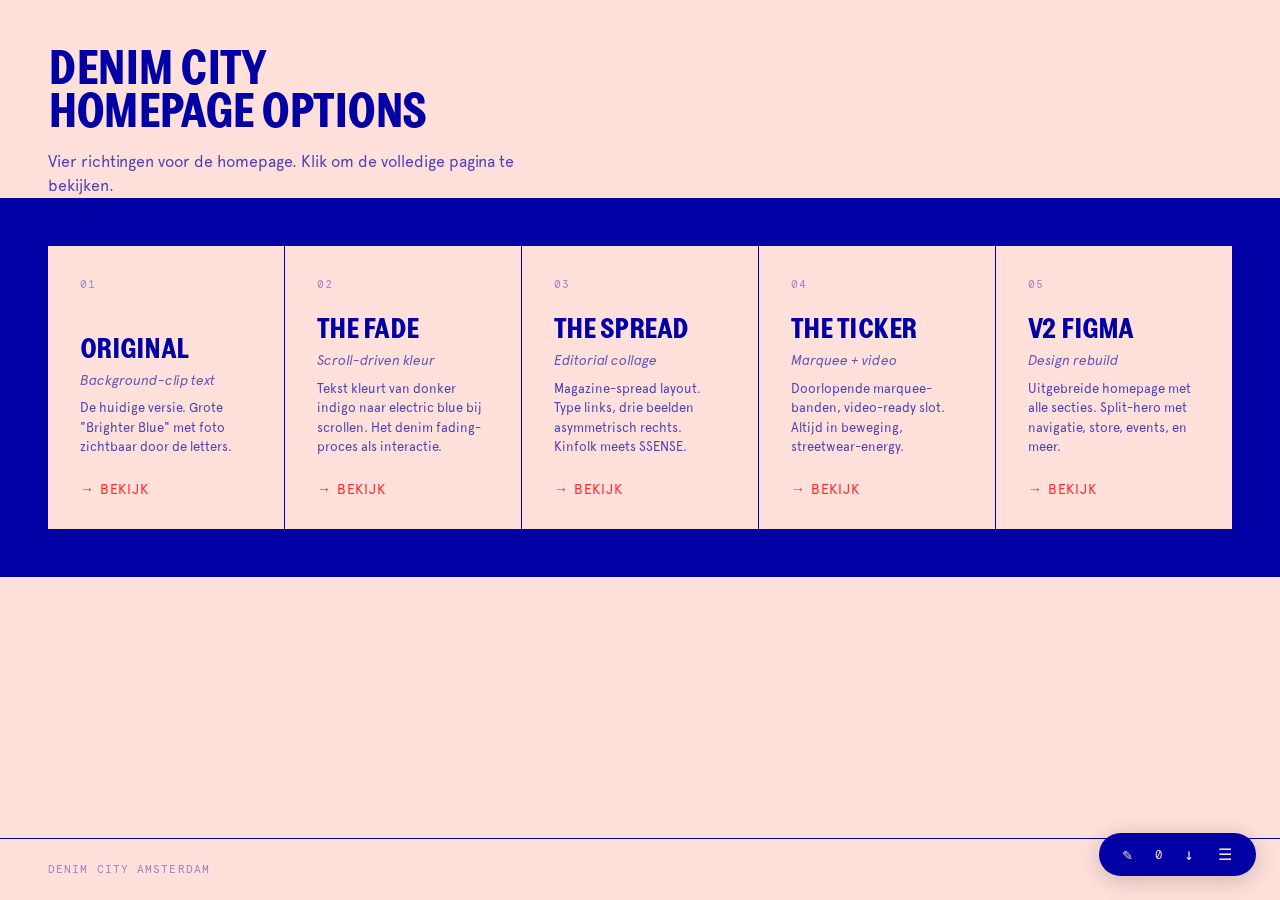
<file: index.html>
<!DOCTYPE html>
<html lang="en">
<head>
  <meta charset="UTF-8">
  <meta name="viewport" content="width=device-width, initial-scale=1.0">
  <title>Denim City — Homepage Options</title>

  <link rel="preload" href="fonts/Topol-Bold.woff2" as="font" type="font/woff2" crossorigin>
  <link rel="preload" href="fonts/Apercu-Pro-Regular.woff2" as="font" type="font/woff2" crossorigin>
  <link rel="preload" href="fonts/Apercu-Mono.woff2" as="font" type="font/woff2" crossorigin>

  <style>
    @font-face {
      font-family: 'Topol';
      src: url('fonts/Topol-Bold.woff2') format('woff2');
      font-weight: 700;
      font-display: swap;
    }
    @font-face {
      font-family: 'Apercu Pro';
      src: url('fonts/Apercu-Pro-Regular.woff2') format('woff2');
      font-weight: 400;
      font-display: swap;
    }
    @font-face {
      font-family: 'Apercu Pro';
      src: url('fonts/Apercu-Pro-Bold.woff2') format('woff2');
      font-weight: 700;
      font-display: swap;
    }
    @font-face {
      font-family: 'Apercu Pro';
      src: url('fonts/Apercu-Pro-Italic.woff2') format('woff2');
      font-weight: 400;
      font-style: italic;
      font-display: swap;
    }
    @font-face {
      font-family: 'Apercu Mono';
      src: url('fonts/Apercu-Mono.woff2') format('woff2');
      font-weight: 400;
      font-display: swap;
    }

    *, *::before, *::after { margin: 0; padding: 0; box-sizing: border-box; }

    :root {
      --bg: #FFE0DB;
      --primary: #0000A5;
      --accent: #FF2B2B;
      --white: #FFFFFF;
    }

    body {
      background: var(--bg);
      color: var(--primary);
      font-family: 'Apercu Pro', sans-serif;
      min-height: 100svh;
      display: grid;
      grid-template-rows: auto 1fr auto;
      -webkit-font-smoothing: antialiased;
    }

    /* ── Header ── */
    header {
      padding: 48px 48px 0;
    }

    header h1 {
      font-family: 'Topol', sans-serif;
      font-weight: 700;
      font-size: clamp(32px, 5vw, 48px);
      text-transform: uppercase;
      letter-spacing: -0.03em;
      line-height: 0.9;
    }

    header p {
      margin-top: 16px;
      font-size: 16px;
      line-height: 1.5;
      max-width: 480px;
      opacity: 0.7;
    }

    /* ── Grid ── */
    .options {
      padding: 48px;
      display: grid;
      grid-template-columns: repeat(5, 1fr);
      gap: 1px;
      background: var(--primary);
      align-self: start;
    }

    .option {
      background: var(--bg);
      padding: 32px;
      display: flex;
      flex-direction: column;
      justify-content: space-between;
      gap: 24px;
      text-decoration: none;
      color: var(--primary);
      transition: background 0.2s;
      min-height: 280px;
    }

    .option:hover {
      background: var(--primary);
      color: var(--bg);
    }

    .option:hover .option__number {
      opacity: 0.3;
    }

    .option:hover .option__arrow {
      color: var(--bg);
    }

    .option__number {
      font-family: 'Apercu Mono', monospace;
      font-size: 11px;
      text-transform: uppercase;
      letter-spacing: 0.1em;
      opacity: 0.4;
    }

    .option__content {
      flex: 1;
      display: flex;
      flex-direction: column;
      justify-content: flex-end;
      gap: 8px;
    }

    .option__title {
      font-family: 'Topol', sans-serif;
      font-weight: 700;
      font-size: 28px;
      text-transform: uppercase;
      letter-spacing: -0.02em;
      line-height: 1;
    }

    .option__sub {
      font-family: 'Apercu Pro', sans-serif;
      font-style: italic;
      font-size: 14px;
      line-height: 1.4;
      opacity: 0.6;
    }

    .option__desc {
      font-size: 13px;
      line-height: 1.5;
      opacity: 0.7;
      max-width: 280px;
    }

    .option__arrow {
      font-family: 'Apercu Pro', sans-serif;
      font-size: 14px;
      text-transform: uppercase;
      letter-spacing: 0.06em;
      color: var(--accent);
      transition: color 0.2s;
    }

    /* ── Footer ── */
    footer {
      padding: 24px 48px;
      border-top: 1px solid var(--primary);
      display: flex;
      justify-content: space-between;
      align-items: center;
    }

    footer span {
      font-family: 'Apercu Mono', monospace;
      font-size: 11px;
      text-transform: uppercase;
      letter-spacing: 0.1em;
      opacity: 0.4;
    }

    /* ── Responsive ── */
    @media (max-width: 1024px) {
      .options { grid-template-columns: repeat(2, 1fr); }
    }

    @media (max-width: 600px) {
      header { padding: 32px 24px 0; }
      .options { padding: 24px; grid-template-columns: 1fr; }
      .option { min-height: 200px; }
      footer { padding: 20px 24px; }
    }
  </style>
</head>
<body>

  <header>
    <h1>Denim City<br>Homepage Options</h1>
    <p>Vier richtingen voor de homepage. Klik om de volledige pagina te bekijken.</p>
  </header>

  <div class="options">
    <a href="homepage-original.html" class="option">
      <span class="option__number">01</span>
      <div class="option__content">
        <div class="option__title">Original</div>
        <div class="option__sub">Background-clip text</div>
        <p class="option__desc">De huidige versie. Grote "Brighter Blue" met foto zichtbaar door de letters.</p>
      </div>
      <span class="option__arrow">&rarr; Bekijk</span>
    </a>

    <a href="homepage-a-fade.html" class="option">
      <span class="option__number">02</span>
      <div class="option__content">
        <div class="option__title">The Fade</div>
        <div class="option__sub">Scroll-driven kleur</div>
        <p class="option__desc">Tekst kleurt van donker indigo naar electric blue bij scrollen. Het denim fading-proces als interactie.</p>
      </div>
      <span class="option__arrow">&rarr; Bekijk</span>
    </a>

    <a href="homepage-b-spread.html" class="option">
      <span class="option__number">03</span>
      <div class="option__content">
        <div class="option__title">The Spread</div>
        <div class="option__sub">Editorial collage</div>
        <p class="option__desc">Magazine-spread layout. Type links, drie beelden asymmetrisch rechts. Kinfolk meets SSENSE.</p>
      </div>
      <span class="option__arrow">&rarr; Bekijk</span>
    </a>

    <a href="homepage-c-ticker.html" class="option">
      <span class="option__number">04</span>
      <div class="option__content">
        <div class="option__title">The Ticker</div>
        <div class="option__sub">Marquee + video</div>
        <p class="option__desc">Doorlopende marquee-banden, video-ready slot. Altijd in beweging, streetwear-energy.</p>
      </div>
      <span class="option__arrow">&rarr; Bekijk</span>
    </a>

    <a href="homepage-v2-figma.html" class="option">
      <span class="option__number">05</span>
      <div class="option__content">
        <div class="option__title">V2 Figma</div>
        <div class="option__sub">Design rebuild</div>
        <p class="option__desc">Uitgebreide homepage met alle secties. Split-hero met navigatie, store, events, en meer.</p>
      </div>
      <span class="option__arrow">&rarr; Bekijk</span>
    </a>
  </div>

  <footer>
    <span>Denim City Amsterdam</span>
    <span>Maart 2026</span>
  </footer>

<script>
    window.SS_ANNOTATIONS = {
        api: "https://annotations.superstories.com",
        project: "denimcity",
        key: ""
    };
</script>
<script src="js/annotate.js" defer></script>
</body>
</html>
</file>
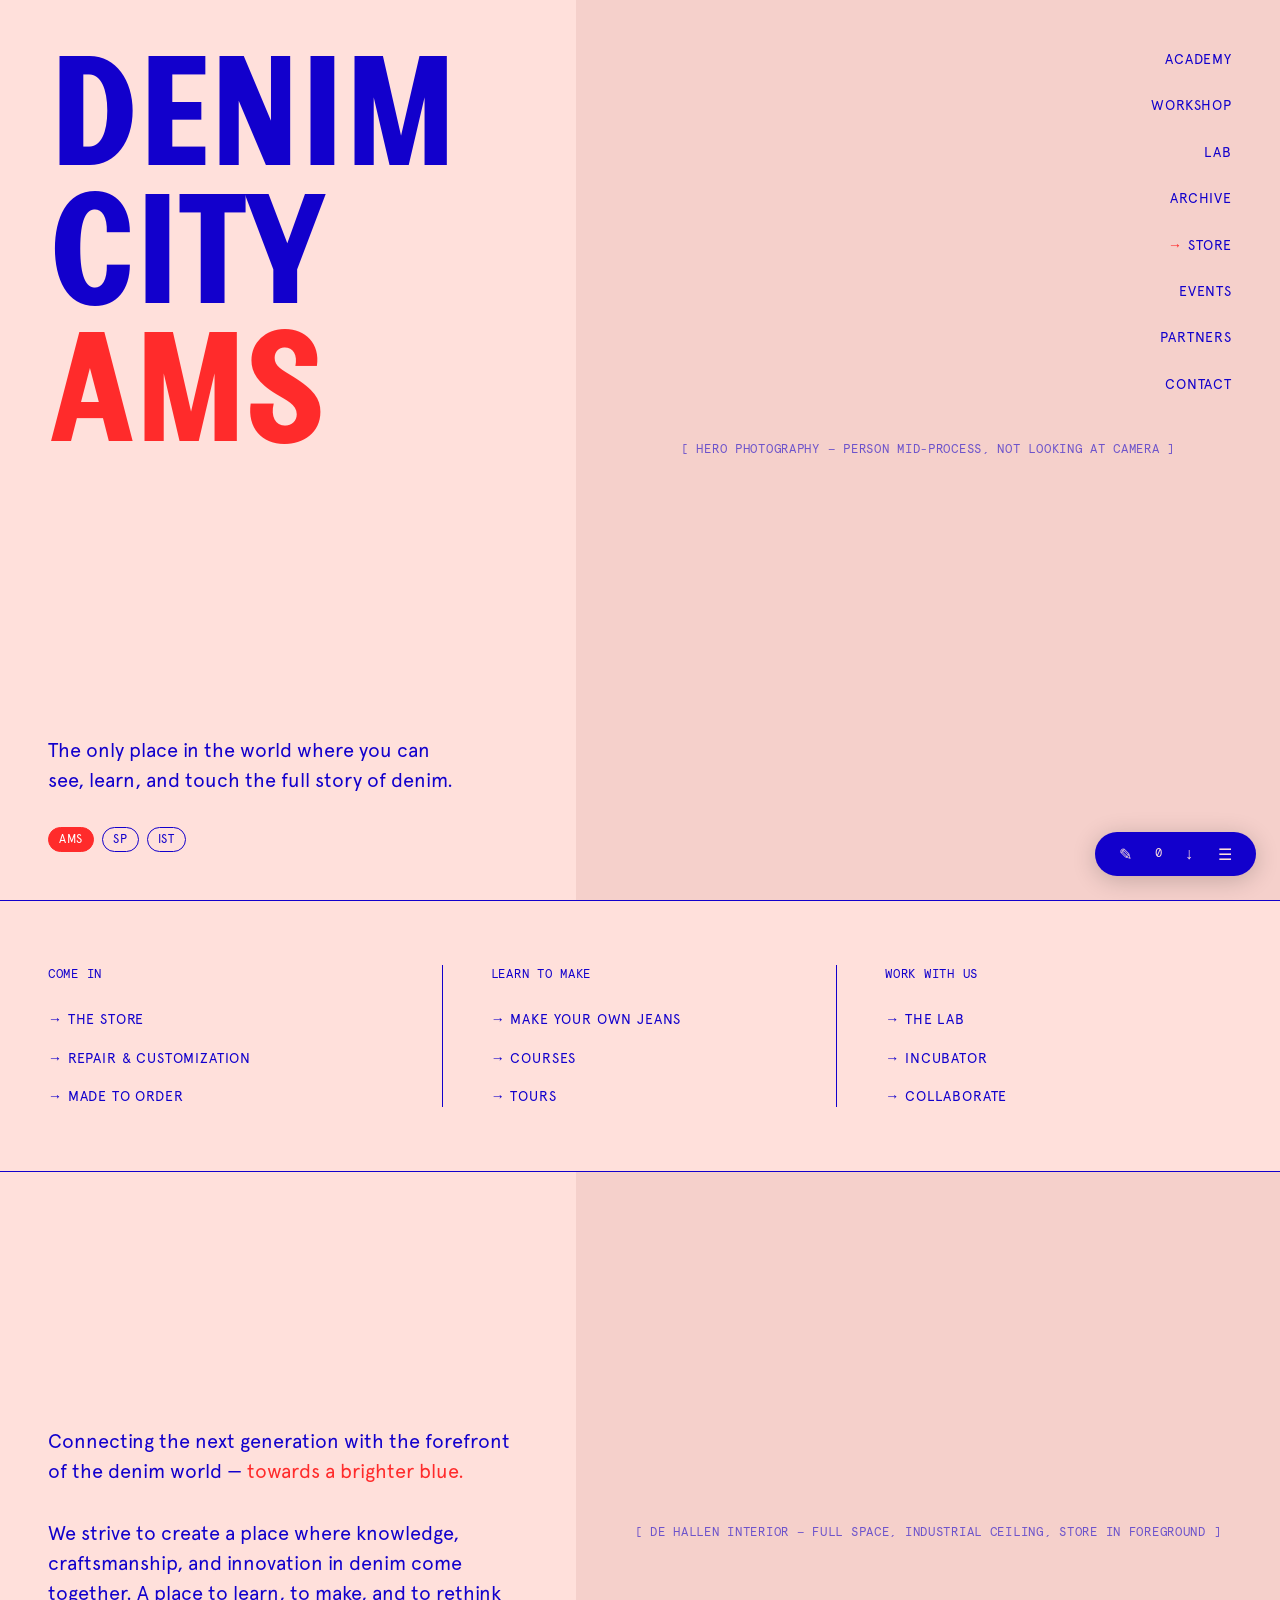
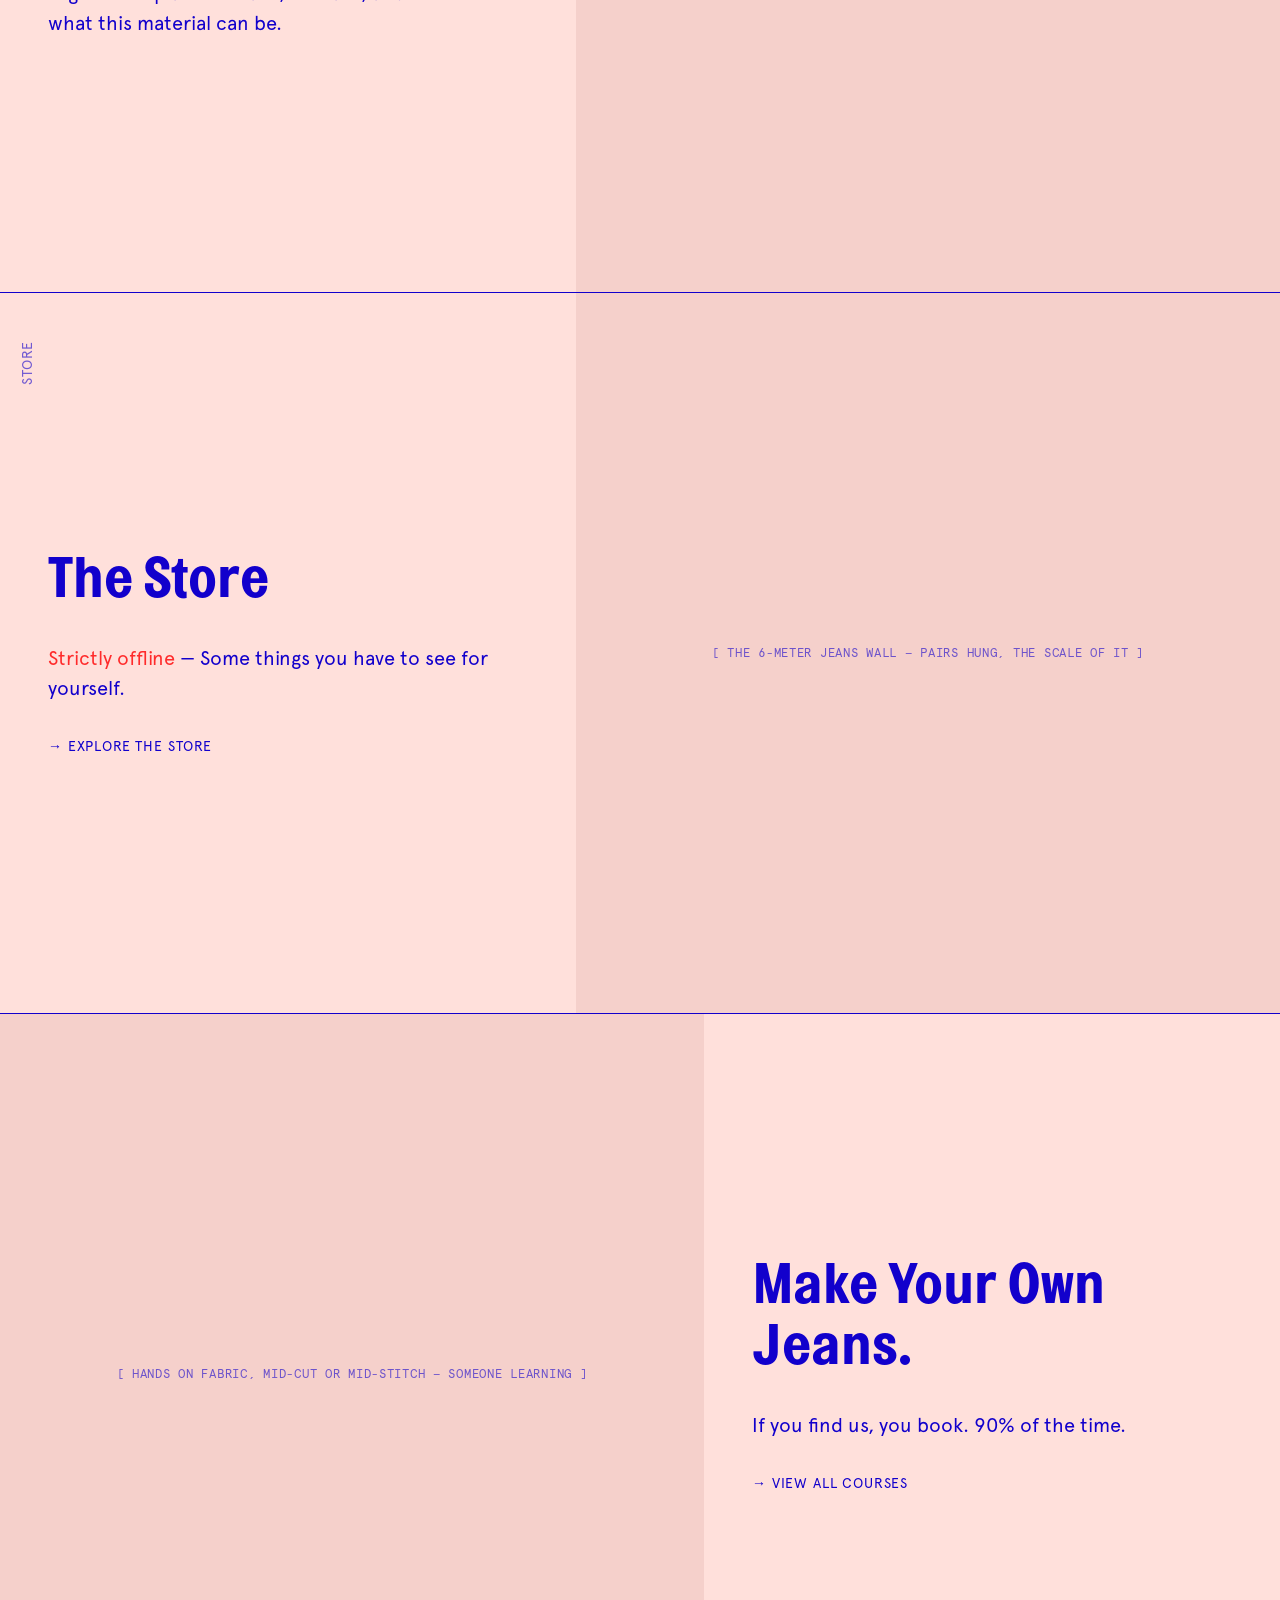
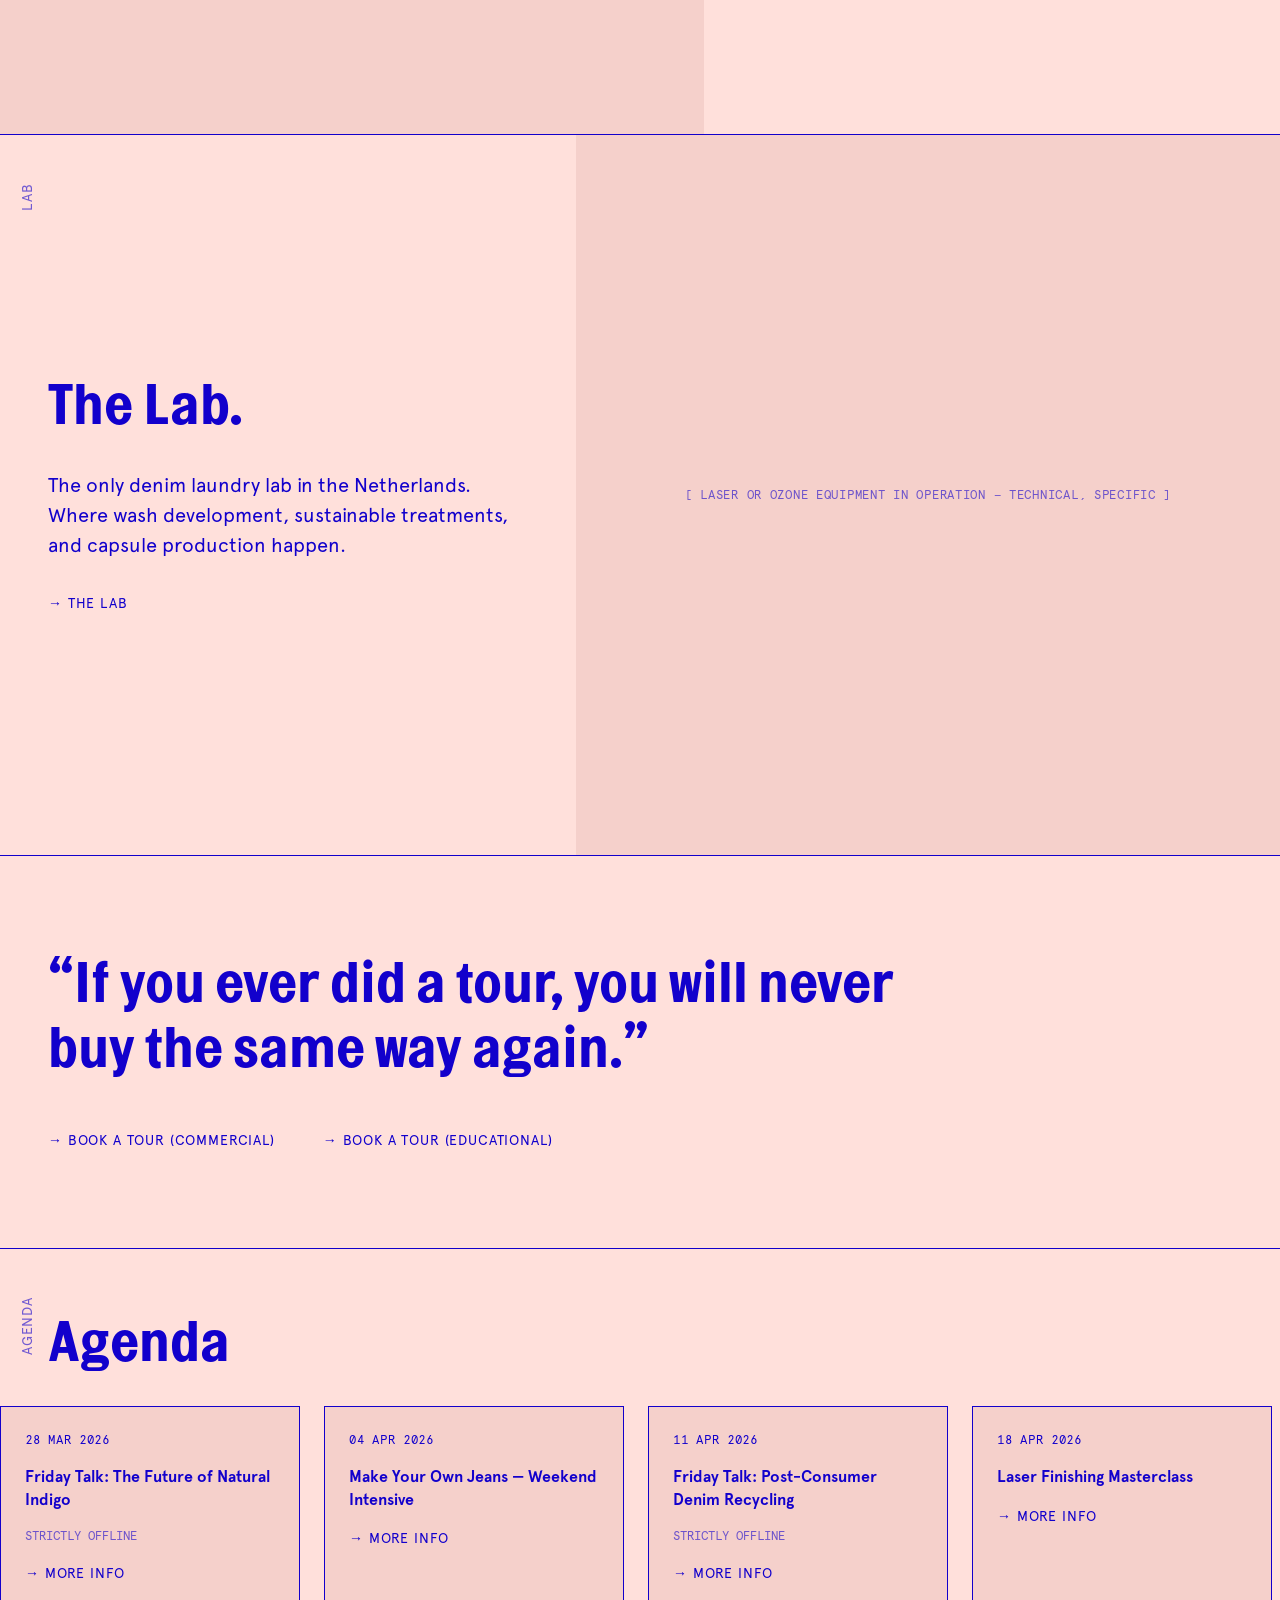
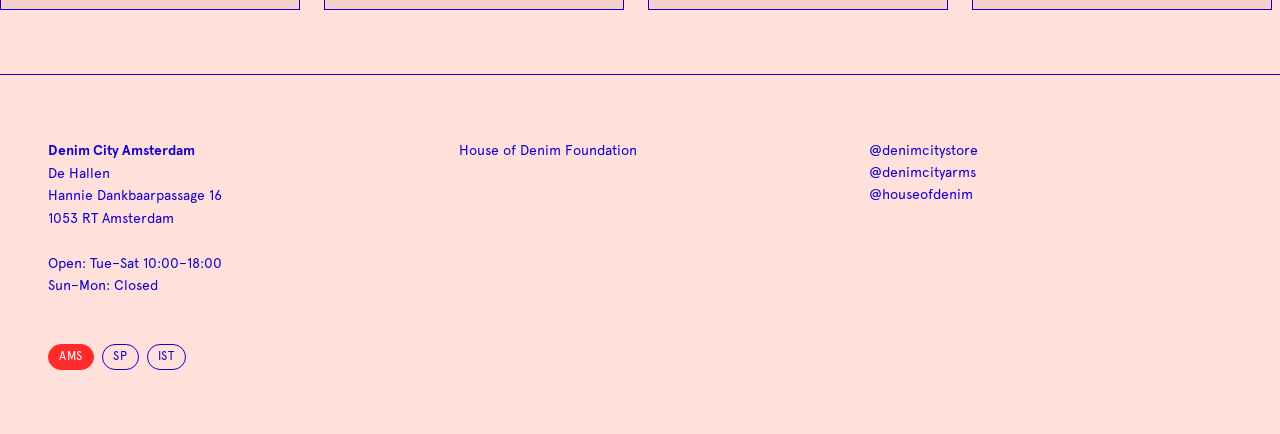
<file: homepage.html>
<!DOCTYPE html>
<html lang="en">
<head>
  <meta charset="UTF-8">
  <meta name="viewport" content="width=device-width, initial-scale=1.0">
  <title>Denim City Amsterdam</title>

  <!-- Preload display font (above the fold) -->
  <link rel="preload" href="fonts/Topol-Bold.woff2" as="font" type="font/woff2" crossorigin>
  <link rel="preload" href="fonts/Apercu-Pro-Regular.woff2" as="font" type="font/woff2" crossorigin>

  <style>
    /* ── Font Faces ── */
    @font-face {
      font-family: 'Topol';
      src: url('fonts/Topol-Bold.woff2') format('woff2');
      font-weight: 400;
      font-style: normal;
      font-display: swap;
    }
    @font-face {
      font-family: 'Apercu Pro';
      src: url('fonts/Apercu-Pro-Regular.woff2') format('woff2');
      font-weight: 400;
      font-style: normal;
      font-display: swap;
    }
    @font-face {
      font-family: 'Apercu Pro';
      src: url('fonts/Apercu-Pro-Bold.woff2') format('woff2');
      font-weight: 700;
      font-style: normal;
      font-display: swap;
    }
    @font-face {
      font-family: 'Apercu Pro';
      src: url('fonts/Apercu-Pro-Italic.woff2') format('woff2');
      font-weight: 400;
      font-style: italic;
      font-display: swap;
    }
    @font-face {
      font-family: 'Apercu Mono';
      src: url('fonts/Apercu-Mono.woff2') format('woff2');
      font-weight: 400;
      font-style: normal;
      font-display: swap;
    }

    /* ── Design Tokens ── */
    :root {
      --color-primary:    #1200CC;
      --color-secondary:  #FFE0DB;
      --color-accent:     #FF2B2B;
      --color-bg:         #FFE0DB;
      --color-surface:    #F5D0CB;
      --color-text:       #1200CC;
      --color-text-muted: #1200CC99;
      --color-border:     #1200CC;

      --font-display: 'Topol', sans-serif;
      --font-body:    'Apercu Pro', sans-serif;
      --font-mono:    'Apercu Mono', monospace;

      --font-weight-wordmark: 400;
      --font-weight-heading:  400;
      --font-weight-body:     400;

      --text-xs:   0.75rem;
      --text-sm:   0.875rem;
      --text-base: 1rem;
      --text-lg:   1.25rem;
      --text-xl:   1.5rem;
      --text-2xl:  2rem;
      --text-4xl:  3.5rem;
      --text-hero: clamp(5rem, 12vw, 10rem);

      --space-1:  8px;
      --space-2:  16px;
      --space-3:  24px;
      --space-4:  32px;
      --space-6:  48px;
      --space-8:  64px;
      --space-12: 96px;
    }

    /* ── Reset ── */
    *, *::before, *::after {
      margin: 0;
      padding: 0;
      box-sizing: border-box;
    }

    html {
      scroll-behavior: smooth;
    }

    body {
      background: var(--color-bg);
      color: var(--color-text);
      font-family: var(--font-body);
      font-weight: var(--font-weight-body);
      font-size: var(--text-base);
      line-height: 1.6;
      -webkit-font-smoothing: antialiased;
      -moz-osx-font-smoothing: grayscale;
    }

    a {
      color: inherit;
      text-decoration: none;
    }

    img {
      display: block;
      width: 100%;
      height: 100%;
      object-fit: cover;
    }

    /* ── Shared Components ── */
    .arrow-link {
      font-family: var(--font-body);
      font-size: var(--text-sm);
      text-transform: uppercase;
      letter-spacing: 0.06em;
      color: var(--color-primary);
      transition: color 0.2s;
      display: inline-block;
    }
    .arrow-link:hover {
      color: var(--color-accent);
    }

    .rule-line {
      border-top: 1px solid var(--color-border);
      width: 100%;
    }

    .pill {
      display: inline-block;
      font-family: var(--font-body);
      font-size: var(--text-xs);
      text-transform: uppercase;
      letter-spacing: 0.06em;
      border: 1px solid var(--color-primary);
      border-radius: 999px;
      padding: 2px 10px;
      color: var(--color-primary);
      background: transparent;
      cursor: pointer;
      transition: all 0.2s;
    }
    .pill--active {
      background: var(--color-accent);
      color: white;
      border-color: var(--color-accent);
    }

    .rotated-label {
      font-family: var(--font-body);
      font-size: var(--text-sm);
      text-transform: uppercase;
      letter-spacing: 0.06em;
      color: var(--color-text-muted);
      writing-mode: vertical-rl;
      transform: rotate(180deg);
      position: absolute;
      left: var(--space-2);
      top: var(--space-6);
    }

    .section-title {
      font-family: var(--font-display);
      font-size: var(--text-4xl);
      font-weight: var(--font-weight-heading);
      line-height: 1.1;
    }

    .meta {
      font-family: var(--font-mono);
      font-size: var(--text-xs);
      text-transform: uppercase;
      letter-spacing: 0.06em;
    }

    .accent {
      color: var(--color-accent);
    }

    /* ── Block 1: Hero ── */
    .hero {
      height: 100svh;
      display: grid;
      grid-template-columns: 45% 55%;
      position: relative;
    }

    .hero__left {
      display: flex;
      flex-direction: column;
      justify-content: space-between;
      padding: var(--space-6);
      padding-bottom: var(--space-6);
    }

    .hero__wordmark {
      font-family: var(--font-display);
      font-size: var(--text-hero);
      font-weight: var(--font-weight-wordmark);
      line-height: 0.9;
      letter-spacing: -0.02em;
      text-transform: uppercase;
    }

    .hero__statement {
      font-family: var(--font-body);
      font-size: var(--text-lg);
      line-height: 1.5;
      max-width: 420px;
    }

    .hero__pills {
      display: flex;
      gap: var(--space-1);
    }

    .hero__right {
      position: relative;
      background: var(--color-surface);
      overflow: hidden;
    }

    .hero__right .placeholder-img {
      width: 100%;
      height: 100%;
      display: flex;
      align-items: center;
      justify-content: center;
      font-family: var(--font-mono);
      font-size: var(--text-xs);
      text-transform: uppercase;
      color: var(--color-text-muted);
      letter-spacing: 0.06em;
    }

    .hero__nav {
      position: absolute;
      top: var(--space-6);
      right: var(--space-6);
      display: flex;
      flex-direction: column;
      align-items: flex-end;
      gap: var(--space-3);
      z-index: 10;
    }

    .hero__nav a {
      font-family: var(--font-body);
      font-size: var(--text-sm);
      text-transform: uppercase;
      letter-spacing: 0.06em;
      color: var(--color-primary);
      transition: color 0.2s;
    }
    .hero__nav a:hover {
      color: var(--color-accent);
    }
    .hero__nav a.active::before {
      content: '\2192\00a0';
      color: var(--color-accent);
    }

    /* ── Block 2: What this place is ── */
    .index-block {
      padding: var(--space-8) var(--space-6);
    }

    .index-block__grid {
      display: grid;
      grid-template-columns: repeat(3, 1fr);
    }

    .index-block__col {
      padding: 0 var(--space-6) 0 0;
    }
    .index-block__col:not(:last-child) {
      border-right: 1px solid var(--color-border);
    }
    .index-block__col:not(:first-child) {
      padding-left: var(--space-6);
    }

    .index-block__label {
      margin-bottom: var(--space-3);
    }

    .index-block__links {
      display: flex;
      flex-direction: column;
      gap: var(--space-2);
    }

    /* ── Content Blocks (3–6) ── */
    .content-block {
      display: grid;
      grid-template-columns: 45% 55%;
      position: relative;
      min-height: 80vh;
    }
    .content-block--flipped {
      grid-template-columns: 55% 45%;
    }

    .content-block__text {
      padding: var(--space-8) var(--space-6);
      display: flex;
      flex-direction: column;
      justify-content: center;
      gap: var(--space-4);
    }

    .content-block__text p {
      font-family: var(--font-body);
      font-size: var(--text-lg);
      line-height: 1.5;
      max-width: 480px;
    }

    .content-block__image {
      background: var(--color-surface);
      overflow: hidden;
      position: relative;
    }

    .content-block__image .placeholder-img {
      width: 100%;
      height: 100%;
      min-height: 500px;
      display: flex;
      align-items: center;
      justify-content: center;
      font-family: var(--font-mono);
      font-size: var(--text-xs);
      text-transform: uppercase;
      color: var(--color-text-muted);
      letter-spacing: 0.06em;
      padding: var(--space-3);
      text-align: center;
    }

    /* ── Block 7: Tours (pull quote) ── */
    .quote-block {
      padding: var(--space-12) var(--space-6);
    }

    .quote-block__quote {
      font-family: var(--font-display);
      font-size: var(--text-4xl);
      font-weight: var(--font-weight-heading);
      line-height: 1.15;
      max-width: 900px;
      margin-bottom: var(--space-6);
    }

    .quote-block__links {
      display: flex;
      gap: var(--space-6);
    }

    /* ── Block 8: Agenda ── */
    .agenda {
      padding: var(--space-8) 0;
      position: relative;
    }

    .agenda__header {
      padding: 0 var(--space-6);
      margin-bottom: var(--space-4);
    }

    .agenda__scroll {
      display: flex;
      gap: var(--space-3);
      overflow-x: auto;
      padding: 0 var(--space-6);
      scroll-snap-type: x mandatory;
      -webkit-overflow-scrolling: touch;
      scrollbar-width: none;
    }
    .agenda__scroll::-webkit-scrollbar {
      display: none;
    }

    .agenda__card {
      flex: 0 0 300px;
      background: var(--color-surface);
      border: 1px solid var(--color-border);
      border-radius: 0;
      padding: var(--space-3);
      scroll-snap-align: start;
      display: flex;
      flex-direction: column;
      gap: var(--space-2);
    }

    .agenda__card-title {
      font-family: var(--font-body);
      font-size: var(--text-base);
      line-height: 1.4;
    }

    .agenda__card-label {
      font-family: var(--font-mono);
      font-size: var(--text-xs);
      text-transform: uppercase;
      color: var(--color-text-muted);
    }

    /* ── Block 9: Footer ── */
    .footer {
      padding: var(--space-8) var(--space-6);
    }

    .footer__grid {
      display: grid;
      grid-template-columns: repeat(3, 1fr);
      gap: var(--space-6);
    }

    .footer__col {
      font-family: var(--font-body);
      font-size: var(--text-sm);
      line-height: 1.6;
    }

    .footer__col a {
      transition: color 0.2s;
    }
    .footer__col a:hover {
      color: var(--color-accent);
    }

    .footer__pills {
      display: flex;
      gap: var(--space-1);
      margin-top: var(--space-6);
    }

    /* ── Responsive ── */
    @media (max-width: 768px) {
      .hero {
        grid-template-columns: 1fr;
        height: auto;
      }
      .hero__left {
        min-height: 60svh;
        padding: var(--space-3);
      }
      .hero__right {
        min-height: 50svh;
      }
      .hero__nav {
        position: relative;
        top: 0;
        right: 0;
        flex-direction: row;
        flex-wrap: wrap;
        padding: var(--space-3);
        gap: var(--space-2);
      }
      .hero__wordmark {
        font-size: clamp(3rem, 15vw, 5rem);
      }
      .index-block__grid {
        grid-template-columns: 1fr;
        gap: var(--space-6);
      }
      .index-block__col {
        padding: 0;
        border-right: none !important;
        padding-left: 0 !important;
      }
      .index-block__col:not(:last-child) {
        border-bottom: 1px solid var(--color-border);
        padding-bottom: var(--space-6);
      }
      .content-block,
      .content-block--flipped {
        grid-template-columns: 1fr;
      }
      .content-block--flipped .content-block__image {
        order: -1;
      }
      .rotated-label {
        writing-mode: horizontal-tb;
        transform: none;
        position: relative;
        left: 0;
        top: 0;
        padding: var(--space-3) var(--space-6) 0;
      }
      .quote-block__quote {
        font-size: var(--text-2xl);
      }
      .footer__grid {
        grid-template-columns: 1fr;
      }
    }

    /* ── Reduced motion ── */
    @media (prefers-reduced-motion: reduce) {
      *, *::before, *::after {
        transition: none !important;
      }
      html {
        scroll-behavior: auto;
      }
    }
  </style>
</head>
<body>

  <!-- Block 1 — Hero -->
  <section class="hero">
    <div class="hero__left">
      <div>
        <div class="hero__wordmark">
          Denim<br>City <span class="accent">AMS</span>
        </div>
      </div>
      <div>
        <p class="hero__statement">The only place in the world where you can see, learn, and touch the full story of denim.</p>
        <div class="hero__pills" style="margin-top: var(--space-4);">
          <span class="pill pill--active">AMS</span>
          <span class="pill">SP</span>
          <span class="pill">IST</span>
        </div>
      </div>
    </div>
    <div class="hero__right">
      <div class="placeholder-img">[ Hero photography — person mid-process, not looking at camera ]</div>
    </div>
    <nav class="hero__nav">
      <a href="#academy">Academy</a>
      <a href="#workshop">Workshop</a>
      <a href="#lab">Lab</a>
      <a href="#archive">Archive</a>
      <a href="#store" class="active">Store</a>
      <a href="#agenda">Events</a>
      <a href="#partners">Partners</a>
      <a href="#contact">Contact</a>
    </nav>
  </section>

  <!-- Block 2 — What this place is -->
  <div class="rule-line"></div>
  <section class="index-block">
    <div class="index-block__grid">
      <div class="index-block__col">
        <div class="meta index-block__label">Come in</div>
        <div class="index-block__links">
          <a href="#store" class="arrow-link">&rarr; The Store</a>
          <a href="#" class="arrow-link">&rarr; Repair &amp; Customization</a>
          <a href="#" class="arrow-link">&rarr; Made to Order</a>
        </div>
      </div>
      <div class="index-block__col">
        <div class="meta index-block__label">Learn to make</div>
        <div class="index-block__links">
          <a href="#academy" class="arrow-link">&rarr; Make Your Own Jeans</a>
          <a href="#" class="arrow-link">&rarr; Courses</a>
          <a href="#" class="arrow-link">&rarr; Tours</a>
        </div>
      </div>
      <div class="index-block__col">
        <div class="meta index-block__label">Work with us</div>
        <div class="index-block__links">
          <a href="#lab" class="arrow-link">&rarr; The Lab</a>
          <a href="#" class="arrow-link">&rarr; Incubator</a>
          <a href="#" class="arrow-link">&rarr; Collaborate</a>
        </div>
      </div>
    </div>
  </section>

  <!-- Block 3 — The Place / Mission -->
  <div class="rule-line"></div>
  <section class="content-block">
    <div class="content-block__text">
      <p>Connecting the next generation with the forefront of the denim world — <span class="accent">towards a brighter blue.</span></p>
      <p>We strive to create a place where knowledge, craftsmanship, and innovation in denim come together. A place to learn, to make, and to rethink what this material can be.</p>
    </div>
    <div class="content-block__image">
      <div class="placeholder-img">[ De Hallen interior — full space, industrial ceiling, store in foreground ]</div>
    </div>
  </section>

  <!-- Block 4 — Store -->
  <div class="rule-line"></div>
  <section class="content-block" id="store">
    <span class="rotated-label">Store</span>
    <div class="content-block__text">
      <h2 class="section-title">The Store</h2>
      <p><span class="accent">Strictly offline</span> — Some things you have to see for yourself.</p>
      <a href="#" class="arrow-link">&rarr; Explore the store</a>
    </div>
    <div class="content-block__image">
      <div class="placeholder-img">[ The 6-meter jeans wall — pairs hung, the scale of it ]</div>
    </div>
  </section>

  <!-- Block 5 — Academy -->
  <div class="rule-line"></div>
  <section class="content-block content-block--flipped" id="academy">
    <span class="rotated-label">Academy</span>
    <div class="content-block__image">
      <div class="placeholder-img">[ Hands on fabric, mid-cut or mid-stitch — someone learning ]</div>
    </div>
    <div class="content-block__text">
      <h2 class="section-title">Make Your Own Jeans.</h2>
      <p>If you find us, you book. 90% of the time.</p>
      <a href="#" class="arrow-link">&rarr; View all courses</a>
    </div>
  </section>

  <!-- Block 6 — Lab -->
  <div class="rule-line"></div>
  <section class="content-block" id="lab">
    <span class="rotated-label">Lab</span>
    <div class="content-block__text">
      <h2 class="section-title">The Lab.</h2>
      <p>The only denim laundry lab in the Netherlands. Where wash development, sustainable treatments, and capsule production happen.</p>
      <a href="#" class="arrow-link">&rarr; The Lab</a>
    </div>
    <div class="content-block__image">
      <div class="placeholder-img">[ Laser or ozone equipment in operation — technical, specific ]</div>
    </div>
  </section>

  <!-- Block 7 — Tours -->
  <div class="rule-line"></div>
  <section class="quote-block" id="tours">
    <blockquote class="quote-block__quote">&ldquo;If you ever did a tour, you will never buy the same way again.&rdquo;</blockquote>
    <div class="quote-block__links">
      <a href="#" class="arrow-link">&rarr; Book a tour (Commercial)</a>
      <a href="#" class="arrow-link">&rarr; Book a tour (Educational)</a>
    </div>
  </section>

  <!-- Block 8 — Agenda -->
  <div class="rule-line"></div>
  <section class="agenda" id="agenda">
    <span class="rotated-label">Agenda</span>
    <div class="agenda__header">
      <h2 class="section-title">Agenda</h2>
    </div>
    <div class="agenda__scroll">
      <article class="agenda__card">
        <span class="meta">28 Mar 2026</span>
        <h3 class="agenda__card-title">Friday Talk: The Future of Natural Indigo</h3>
        <span class="agenda__card-label">Strictly offline</span>
        <a href="#" class="arrow-link">&rarr; More info</a>
      </article>
      <article class="agenda__card">
        <span class="meta">04 Apr 2026</span>
        <h3 class="agenda__card-title">Make Your Own Jeans — Weekend Intensive</h3>
        <a href="#" class="arrow-link">&rarr; More info</a>
      </article>
      <article class="agenda__card">
        <span class="meta">11 Apr 2026</span>
        <h3 class="agenda__card-title">Friday Talk: Post-Consumer Denim Recycling</h3>
        <span class="agenda__card-label">Strictly offline</span>
        <a href="#" class="arrow-link">&rarr; More info</a>
      </article>
      <article class="agenda__card">
        <span class="meta">18 Apr 2026</span>
        <h3 class="agenda__card-title">Laser Finishing Masterclass</h3>
        <a href="#" class="arrow-link">&rarr; More info</a>
      </article>
      <article class="agenda__card">
        <span class="meta">25 Apr 2026</span>
        <h3 class="agenda__card-title">Friday Talk: From Fibre to Finish</h3>
        <span class="agenda__card-label">Strictly offline</span>
        <a href="#" class="arrow-link">&rarr; More info</a>
      </article>
    </div>
  </section>

  <!-- Block 9 — Footer -->
  <div class="rule-line"></div>
  <footer class="footer" id="contact">
    <div class="footer__grid">
      <div class="footer__col">
        <strong>Denim City Amsterdam</strong><br>
        De Hallen<br>
        Hannie Dankbaarpassage 16<br>
        1053 RT Amsterdam<br><br>
        Open: Tue–Sat 10:00–18:00<br>
        Sun–Mon: Closed
      </div>
      <div class="footer__col">
        <a href="#">House of Denim Foundation</a>
      </div>
      <div class="footer__col">
        <a href="#">@denimcitystore</a><br>
        <a href="#">@denimcityarms</a><br>
        <a href="#">@houseofdenim</a>
      </div>
    </div>
    <div class="footer__pills">
      <span class="pill pill--active">AMS</span>
      <span class="pill">SP</span>
      <span class="pill">IST</span>
    </div>
  </footer>

<script>
    window.SS_ANNOTATIONS = {
        api: "https://annotations.superstories.com",
        project: "denimcity",
        key: ""
    };
</script>
<script src="js/annotate.js" defer></script>
</body>
</html>
</file>
